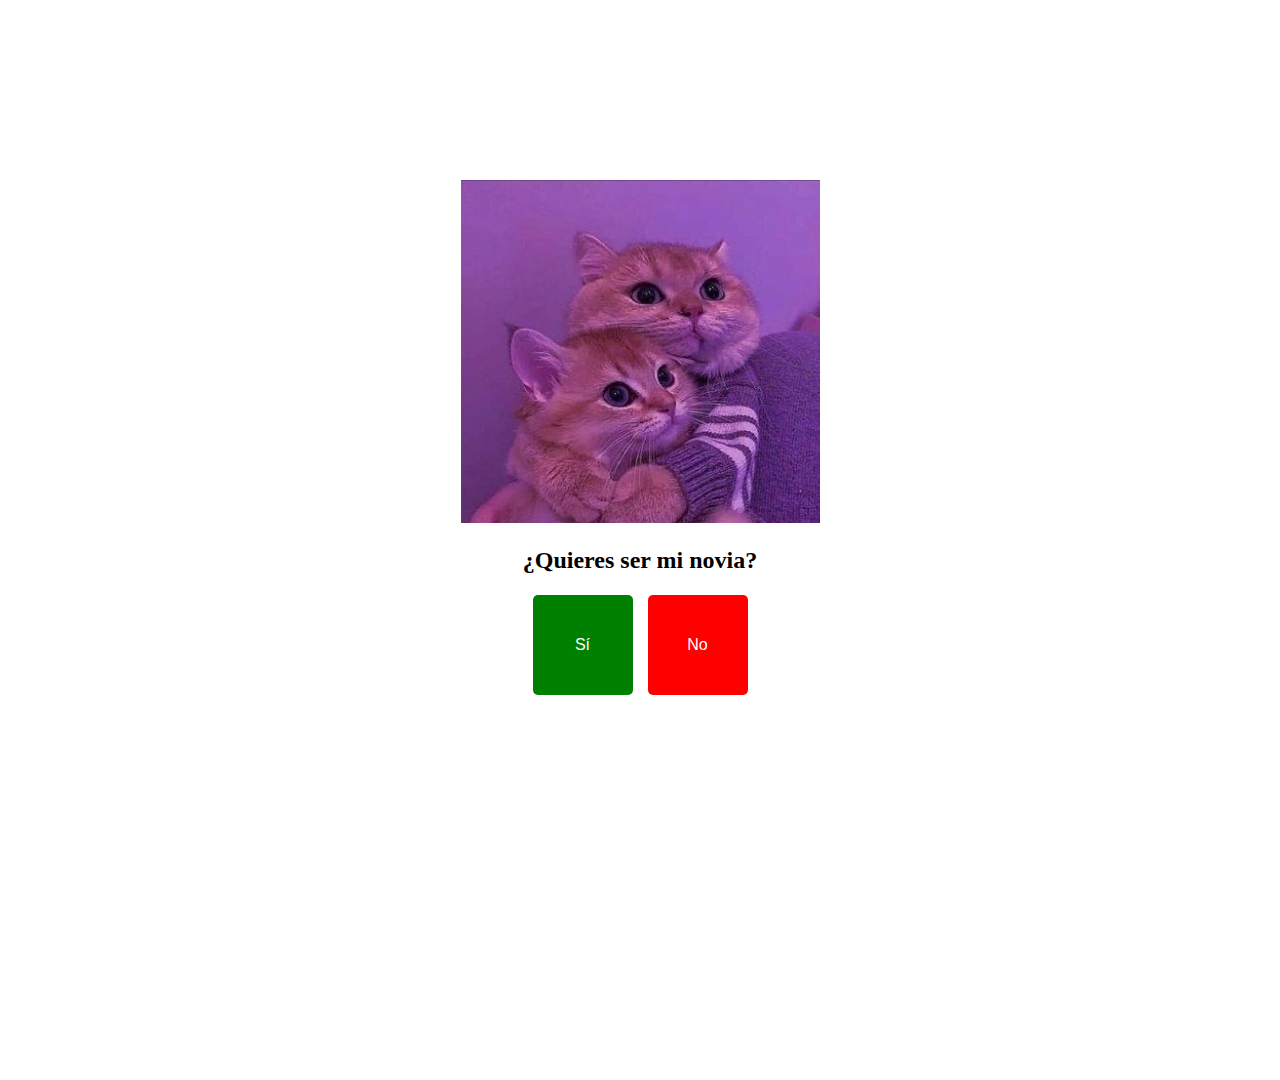
<file: index.html>
<!DOCTYPE html>
<html lang="en">
<head>
  <meta charset="UTF-8">
  <meta name="viewport" content="width=device-width, initial-scale=1.0">
  <title>¿Quieres ser mi novia?</title>
  <link rel="stylesheet" href="styles.css">
  <link rel="shortcut icon" href="foto1.png" type="image/x-icon">
</head>
<body>
  <div class="container">
    <img src="foto1.png" alt="Imagen" class="responsive-img" id="image">
    <h2>¿Quieres ser mi novia?</h2>
    <h1 id="message"></h1>
    <p id="wait"></p>
    <div class="buttons">
      <button id="yesBtn" onclick="showMessage(true)">Sí</button>
      <button id="noBtn" onclick="showMessage(false)">No</button>
    </div>
  </div>
  <script src="script.js"></script>
</body>
</html>
</file>
<file: styles.css>
body, html {
    margin: 0;
    padding: 0;
    height: 100%;
  }
  
  .container {
    text-align: center;
    margin-top: 20vh;
  }
  
  .responsive-img {
    max-width: 100%;
    height: auto;
  }
  
  p {
    margin-bottom: 20px;
  }
  
  .buttons {
    display: flex;
    justify-content: center;
    overflow-y: hidden;
  }
  
  button {
    padding: 10px 20px;
    border: none;
    border-radius: 5px;
    cursor: pointer;
    font-size: 16px;
  }
  
  #yesBtn {
    background-color: green;
    color: white;
    width: 100px;
    height: 100px;
    margin-right: 15px;
  }
  
  #noBtn {
    background-color: red;
    color: white;
    min-height: 50px;
    width: 100px;
    height: 100px;
    overflow: hidden;
  }
</file>
